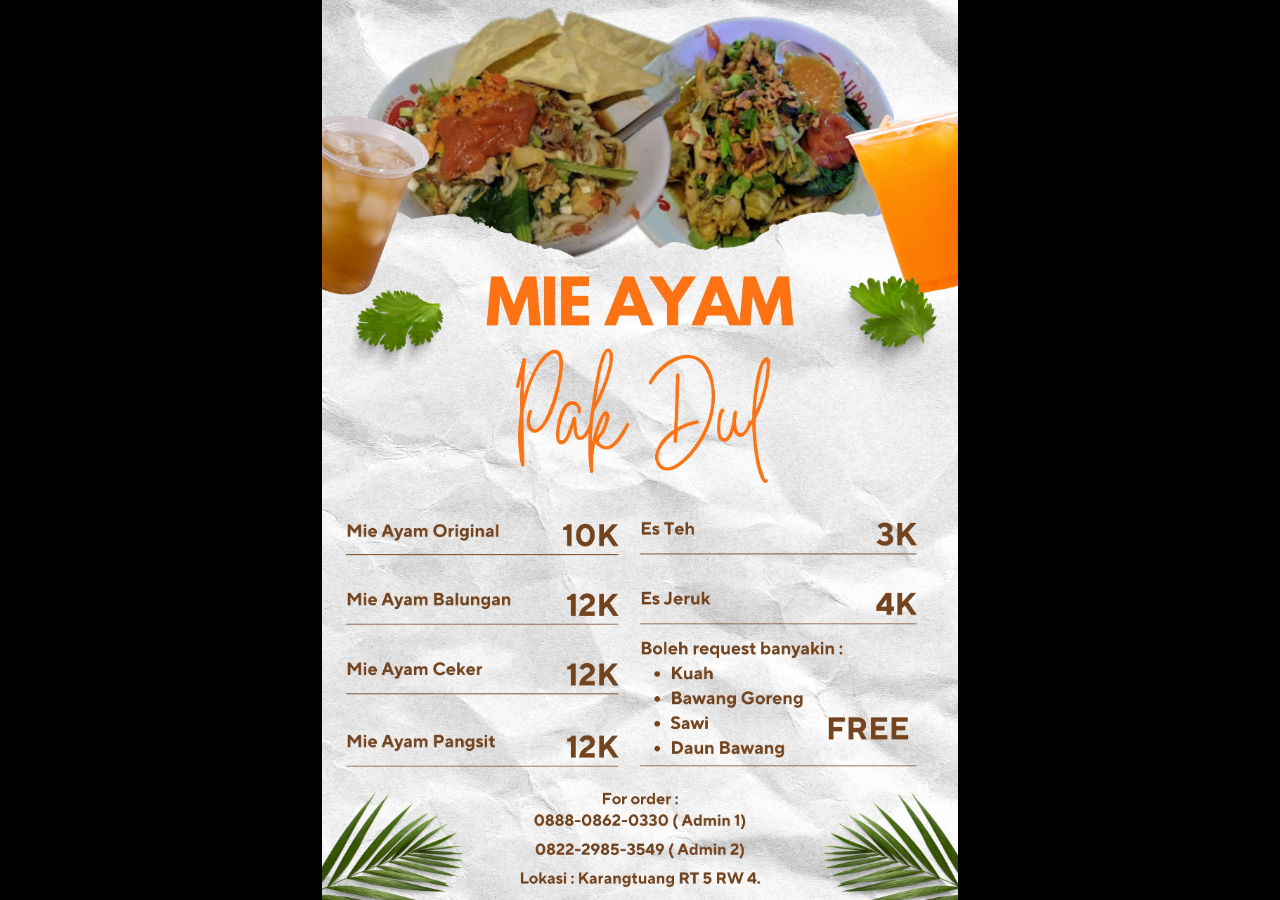
<file: index.html>
<!DOCTYPE html>
<html lang="id">
<head>
  <meta charset="UTF-8">
  <meta name="viewport" content="width=device-width, initial-scale=1.0">
  <title>Menu Makanan Mie Ayam Pak Dul</title>
  <style>
    * {
      margin: 0;
      padding: 0;
      box-sizing: border-box;
    }

    html, body {
      width: 100%;
      height: 100%;
      background-color: #000;
      overflow: hidden;
    }

    .menu-image {
      width: 100vw;
      height: 100vh;
      object-fit: contain; /* Menampilkan gambar utuh, tidak kepotong */
      display: block;
      background-color: #000;
    }

    .popup {
      position: fixed;
      top: 0; left: 0;
      width: 100vw;
      height: 100vh;
      background: rgba(0, 0, 0, 0.85);
      display: flex;
      align-items: center;
      justify-content: center;
      z-index: 10;
      display: none;
    }

    .popup img {
      max-width: 90vw;  /* Fit ke lebar layar */
      max-height: 90vh; /* Fit ke tinggi layar */
      border-radius: 8px;
      box-shadow: 0 0 10px rgba(255, 255, 255, 0.3);
    }

    .popup.show {
      display: flex;
    }

    .popup::after {
      content: '✕';
      position: absolute;
      top: 15px;
      right: 20px;
      color: white;
      font-size: 2rem;
      cursor: pointer;
      z-index: 11;
    }
  </style>
</head>
<body>

  <!-- Gambar menu -->
  <img src="https://wymarrich.github.io/menu.jpeg" alt="Menu Makanan" class="menu-image">

  <!-- Popup lokasi -->
  <div class="popup" id="popup">
    <img src="https://wymarrich.github.io/lokasi.png" alt="Lokasi">
  </div>

  <!-- Script hash checking -->
  <script>
    window.addEventListener('DOMContentLoaded', () => {
      const popup = document.getElementById('popup');

      if (window.location.hash === '#lok') {
        popup.classList.add('show');
      }

      popup.addEventListener('click', () => {
        popup.classList.remove('show');
        history.replaceState("", document.title, window.location.pathname + window.location.search);
      });
    });
  </script>

</body>
</html>
</file>
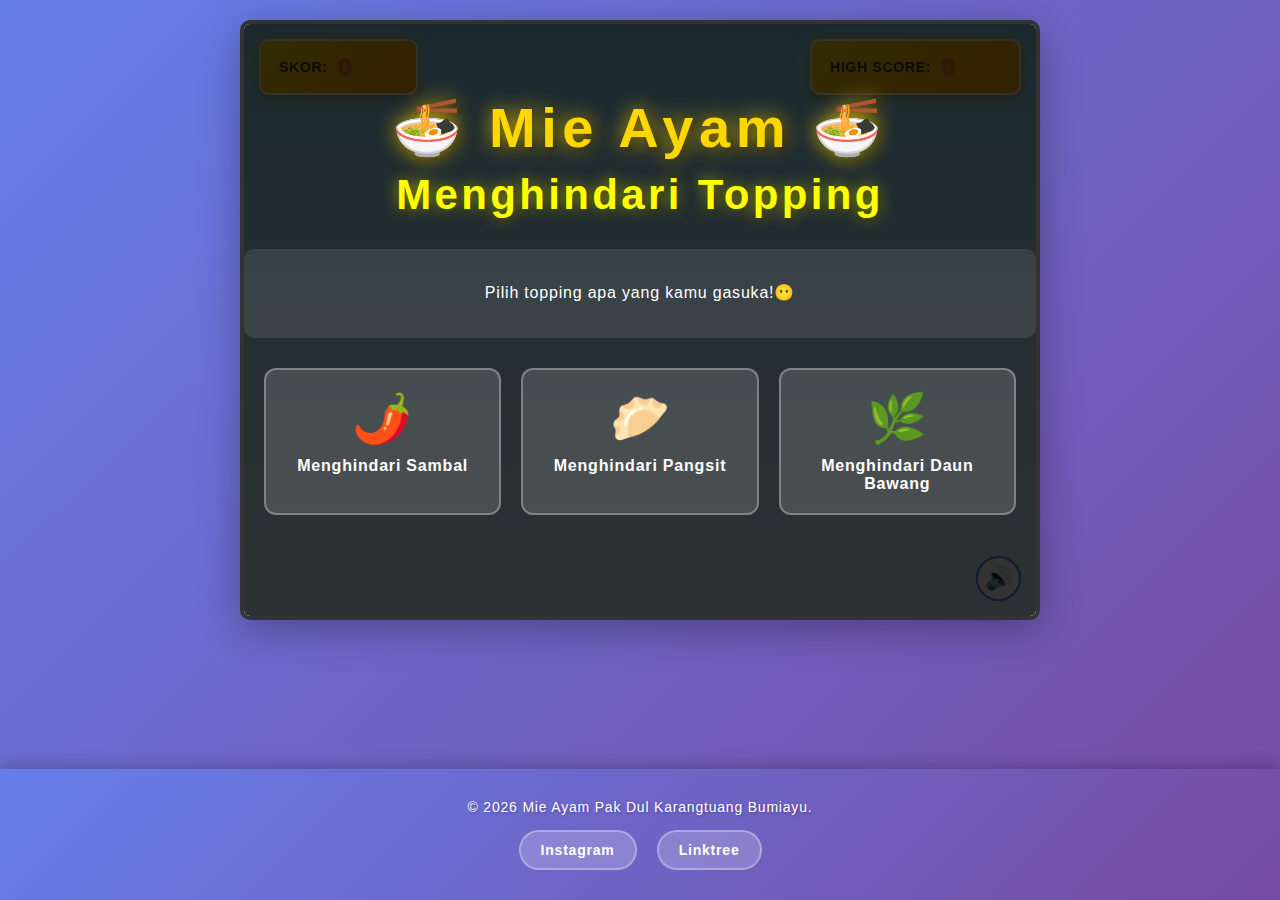
<file: game/index.html>
<!DOCTYPE html>
<html lang="id">
<head>
    <meta charset="UTF-8">
    <meta name="viewport" content="width=device-width, initial-scale=1.0">
    <meta name="description" content="Game Mie Ayam interaktif - Mainkan game menghindari topping mie ayam. Nikmati game yang seru dari Mie Ayam Pak Dul dan Bumiayu.">
    <meta name="keywords" content="mie ayam, mie ayam pak dul, mie ayam bumiayu, game mie ayam, game menghindari topping, mie ayam menghindari topping, game online gratis">
    <meta name="author" content="Mie Ayam Pak Dul">
    <meta name="theme-color" content="#ff6b35">

    <!-- Open Graph untuk social media sharing -->
    <meta property="og:title" content="Game Mie Ayam Menghindari Topping - Mie Ayam Pak Dul">
    <meta property="og:description" content="Mainkan game interaktif mie ayam yang seru! Hindari topping yang tidak kamu sukai. Game gratis dari Mie Ayam Pak Dul.">
    <meta property="og:type" content="website">
    <meta property="og:image" content="https://wymarrich.github.io/game/assets/og-image.png">
    <meta property="og:url" content="https://wymarrich.github.io/game">

    <!-- Twitter Card untuk Twitter sharing -->
    <meta name="twitter:card" content="summary_large_image">
    <meta name="twitter:title" content="Game Mie Ayam Menghindari Topping">
    <meta name="twitter:description" content="Game mie ayam interaktif - hindari topping pilihan mu!">
    <meta name="twitter:image" content="https://wymarrich.github.io/game/assets/og-image.png">

    <title>Game Mie Ayam Menghindari Topping - Mie Ayam Pak Dul & Bumiayu</title>
    <link rel="stylesheet" href="style.css">
    <link rel="icon" type="image/jpeg" href="assets/favico-mieayam.jpg">
</head>
<body>
    <!-- Game Container -->
    <div class="game-wrapper">
        <!-- Game Canvas -->
        <canvas id="gameCanvas" width="800" height="600"></canvas>

        <!-- Game UI -->
        <div class="game-ui">
            <!-- Score Display -->
            <div class="score-board">
                <div class="score-item">
                    <span class="label">Skor:</span>
                    <span class="value" id="currentScore">0</span>
                </div>
                <div class="score-item">
                    <span class="label">High Score:</span>
                    <span class="value" id="highScore">0</span>
                </div>
            </div>

            <!-- Mute Button -->
            <button class="mute-btn" id="muteBtn" title="Mute/Unmute Audio">
                <span class="mute-icon">🔊</span>
            </button>

            <!-- Game Over Screen -->
            <div class="game-over-screen" id="gameOverScreen">
                <div class="game-over-content">
                    <h1>GAME OVER!🫵😆</h1>
                    <p class="game-over-score">Skor Akhir: <span id="finalScore">0</span></p>
                    <p class="game-over-high-score">High Score: <span id="finalHighScore">0</span></p>
                    <button class="btn-restart" id="restartBtn">Main Lagi</button>
                </div>
            </div>

            <!-- Start Screen -->
            <div class="start-screen" id="startScreen">
                <div class="start-content">
                    <h1>🍜 Mie Ayam 🍜</h1>
                    <h2>Menghindari Topping</h2>
                    <div class="instructions">
                        <p>Pilih topping apa yang kamu gasuka!😶</p>
                    </div>
                    <div class="topping-selection">
                        <div class="topping-option" data-topping="sambal">
                            <div class="topping-icon">🌶️</div>
                            <p>Menghindari Sambal</p>
                        </div>
                        <div class="topping-option" data-topping="pangsit">
                            <div class="topping-icon">🥟</div>
                            <p>Menghindari Pangsit</p>
                        </div>
                        <div class="topping-option" data-topping="daunbawang">
                            <div class="topping-icon">🌿</div>
                            <p>Menghindari Daun Bawang</p>
                        </div>
                    </div>
                </div>
            </div>
        </div>
    </div>

    <!-- Mobile Controls Buttons -->
    <div class="mobile-controls" id="mobileControls">
        <button class="control-btn left-btn" id="leftBtn" title="Gerak Kiri">◄</button>
        <button class="control-btn right-btn" id="rightBtn" title="Gerak Kanan">►</button>
    </div>

    <!-- Footer -->
    <footer class="footer">
        <div class="footer-content">
            <p>&copy; <span id="currentYear">0</span> Mie Ayam Pak Dul Karangtuang Bumiayu.</p>
            <div class="social-links">
                <a href="https://www.instagram.com/mieayam.pakdul/" target="_blank" rel="noopener noreferrer" class="social-link">
                    <span>Instagram</span>
                </a>
                <a href="https://linktr.ee/mieayam.pakdul" target="_blank" rel="noopener noreferrer" class="social-link">
                    <span>Linktree</span>
                </a>
            </div>
        </div>
    </footer>

    <script src="script.js"></script>
</body>
</html>
</file>
<file: game/style.css>
/* ===== Reset & Base Styles ===== */
* {
    margin: 0;
    padding: 0;
    box-sizing: border-box;
}

@import url('https://fonts.googleapis.com/css2?family=Orbitron:wght@400;700;900&family=Press+Start+2P&family=Righteous&display=swap');

html, body {
    width: 100%;
    height: 100%;
    font-family: 'Righteous', 'Orbitron', sans-serif;
    background: linear-gradient(135deg, #667eea 0%, #764ba2 100%);
    display: flex;
    flex-direction: column;
    justify-content: flex-start;
    align-items: center;
    min-height: 100vh;
    letter-spacing: 0.05em;
}

/* ===== Game Wrapper ===== */
.game-wrapper {
    position: relative;
    width: 800px;
    height: 600px;
    background: linear-gradient(to bottom, #87ceeb, #e0f6ff);
    border: 4px solid #333;
    border-radius: 10px;
    box-shadow: 0 10px 40px rgba(0, 0, 0, 0.3);
    overflow: hidden;
    margin: 20px 0;
    flex-shrink: 0;
}

/* ===== Canvas ===== */
#gameCanvas {
    display: block;
    width: 100%;
    height: 100%;
    background: linear-gradient(to bottom, #87ceeb 0%, #e0f6ff 100%);
}

/* ===== Game UI Overlay ===== */
.game-ui {
    position: absolute;
    top: 0;
    left: 0;
    width: 100%;
    height: 100%;
    pointer-events: none;
}

/* ===== Score Board ===== */
.score-board {
    position: absolute;
    top: 15px;
    left: 15px;
    right: 15px;
    display: flex;
    justify-content: space-between;
    pointer-events: none;
    z-index: 10;
}

.score-item {
    display: flex;
    align-items: center;
    gap: 10px;
    background: linear-gradient(135deg, rgba(255, 215, 0, 0.95) 0%, rgba(255, 165, 0, 0.95) 100%);
    padding: 12px 18px;
    border-radius: 10px;
    box-shadow: 0 0 15px rgba(255, 215, 0, 0.5), 0 4px 10px rgba(0, 0, 0, 0.2);
    border: 2px solid rgba(255, 255, 255, 0.8);
}

.score-item .label {
    font-weight: 700;
    color: #333;
    font-size: 14px;
    text-transform: uppercase;
    letter-spacing: 0.05em;
}

.score-item .value {
    font-size: 24px;
    font-weight: 900;
    color: #ff6b35;
    min-width: 60px;
    text-shadow: 1px 1px 3px rgba(0, 0, 0, 0.3);
}

/* ===== Mute Button ===== */
.mute-btn {
    position: absolute;
    bottom: 15px;
    right: 15px;
    z-index: 11;
    background: rgba(255, 255, 255, 0.9);
    border: 2px solid #667eea;
    border-radius: 50%;
    width: 45px;
    height: 45px;
    display: flex;
    align-items: center;
    justify-content: center;
    cursor: pointer;
    font-size: 22px;
    transition: all 0.3s ease;
    pointer-events: auto;
    box-shadow: 0 2px 10px rgba(0, 0, 0, 0.1);
}

.mute-btn:hover {
    background: rgba(255, 255, 255, 1);
    transform: scale(1.1);
    box-shadow: 0 4px 15px rgba(0, 0, 0, 0.2);
}

.mute-btn:active {
    transform: scale(0.95);
}

.mute-btn.muted {
    background: rgba(255, 100, 100, 0.9);
    border-color: #ff6b6b;
}

.mute-icon {
    display: inline-block;
    line-height: 1;
}

/* ===== Start Screen ===== */
.start-screen {
    position: absolute;
    top: 0;
    left: 0;
    width: 100%;
    height: 100%;
    background: rgba(0, 0, 0, 0.8);
    display: flex;
    justify-content: center;
    align-items: center;
    z-index: 100;
    pointer-events: auto;
}

.start-content {
    text-align: center;
    color: white;
    animation: slideIn 0.5s ease-out;
}

.start-content h1 {
    font-size: 56px;
    margin-bottom: 10px;
    text-shadow: 0 0 20px rgba(255, 215, 0, 0.8), 3px 3px 10px rgba(0, 0, 0, 0.7);
    font-weight: 900;
    letter-spacing: 0.1em;
    color: #ffd700;
}

.start-content h2 {
    font-size: 42px;
    margin-bottom: 30px;
    color: #ffff00;
    text-shadow: 0 0 15px rgba(255, 255, 0, 0.6), 2px 2px 8px rgba(0, 0, 0, 0.7);
    font-weight: 700;
    letter-spacing: 0.08em;
}

.instructions {
    margin: 30px 0;
    background: rgba(255, 255, 255, 0.1);
    padding: 20px;
    border-radius: 10px;
    font-size: 16px;
    line-height: 1.8;
}

.instructions p {
    margin: 10px 0;
}

.instructions strong {
    color: #ffd700;
}

/* ===== Topping Selection ===== */
.topping-selection {
    display: grid;
    grid-template-columns: repeat(3, 1fr);
    gap: 20px;
    margin: 30px 0;
    padding: 0 20px;
}

.topping-option {
    background: rgba(255, 255, 255, 0.15);
    border: 2px solid rgba(255, 255, 255, 0.3);
    border-radius: 12px;
    padding: 20px;
    cursor: pointer;
    transition: all 0.3s ease;
    pointer-events: auto;
}

.topping-option:hover {
    background: rgba(255, 255, 255, 0.25);
    border-color: rgba(255, 255, 255, 0.6);
    transform: translateY(-5px);
    box-shadow: 0 5px 20px rgba(0, 0, 0, 0.3);
}

.topping-option.selected {
    background: rgba(255, 215, 0, 0.3);
    border-color: #ffd700;
    box-shadow: 0 0 20px rgba(255, 215, 0, 0.5);
}

.topping-icon {
    font-size: 48px;
    margin-bottom: 10px;
    animation: bounce 2s infinite;
}

.topping-option:nth-child(2) .topping-icon {
    animation-delay: 0.2s;
}

.topping-option:nth-child(3) .topping-icon {
    animation-delay: 0.4s;
}

.topping-option p {
    font-size: 16px;
    font-weight: bold;
    margin: 0;
}

/* ===== Game Over Screen ===== */
.game-over-screen {
    position: absolute;
    top: 0;
    left: 0;
    width: 100%;
    height: 100%;
    background:
        linear-gradient(135deg, rgba(0, 0, 0, 0.85) 0%, rgba(0, 0, 0, 0.85) 100%),
        url('assets/game-over/mie-kena-sambal.png') center/contain no-repeat;
    background-attachment: fixed;
    display: none;
    justify-content: center;
    align-items: center;
    z-index: 100;
    pointer-events: auto;
}

.game-over-screen.show {
    display: flex;
    animation: fadeIn 0.3s ease-out;
}

.game-over-content {
    text-align: center;
    color: white;
    animation: popIn 0.5s ease-out;
    max-height: 90vh;
    overflow-y: auto;
    padding: 20px;
}


.game-over-content h1 {
    font-size: 64px;
    margin-bottom: 20px;
    color: #ff4444;
    text-shadow: 0 0 20px rgba(255, 68, 68, 0.8), 3px 3px 10px rgba(0, 0, 0, 0.7);
    font-weight: 900;
    letter-spacing: 0.1em;
}

.game-over-score,
.game-over-high-score {
    font-size: 28px;
    margin: 15px 0;
    text-shadow: 0 0 10px rgba(255, 215, 0, 0.5), 2px 2px 5px rgba(0, 0, 0, 0.5);
    font-weight: 700;
}

.game-over-score span,
.game-over-high-score span {
    color: #ffd700;
    font-weight: bold;
}

/* ===== Buttons ===== */
.btn-start,
.btn-restart {
    margin-top: 30px;
    padding: 18px 50px;
    font-size: 22px;
    font-weight: 900;
    color: white;
    background: linear-gradient(135deg, #ff6b35 0%, #ff8c5a 100%);
    border: 3px solid #ffff00;
    border-radius: 12px;
    cursor: pointer;
    box-shadow: 0 0 20px rgba(255, 107, 53, 0.8), 0 6px 20px rgba(0, 0, 0, 0.4);
    transition: all 0.3s ease;
    pointer-events: auto;
    text-transform: uppercase;
    letter-spacing: 0.08em;
}

.btn-start:hover,
.btn-restart:hover {
    transform: translateY(-4px);
    box-shadow: 0 0 30px rgba(255, 107, 53, 1), 0 10px 25px rgba(0, 0, 0, 0.5);
}

.btn-start:active,
.btn-restart:active {
    transform: translateY(-1px);
}

/* ===== Animations ===== */
@keyframes slideIn {
    from {
        opacity: 0;
        transform: translateY(-30px);
    }
    to {
        opacity: 1;
        transform: translateY(0);
    }
}

@keyframes fadeIn {
    from {
        opacity: 0;
    }
    to {
        opacity: 1;
    }
}

@keyframes popIn {
    0% {
        opacity: 0;
        transform: scale(0.5);
    }
    100% {
        opacity: 1;
        transform: scale(1);
    }
}

@keyframes fall {
    from {
        transform: translateY(-50px) rotateZ(0deg);
        opacity: 1;
    }
    to {
        transform: translateY(650px) rotateZ(360deg);
        opacity: 1;
    }
}

@keyframes shake {
    0%, 100% {
        transform: translateX(0);
    }
    10%, 30%, 50%, 70%, 90% {
        transform: translateX(-5px);
    }
    20%, 40%, 60%, 80% {
        transform: translateX(5px);
    }
}

@keyframes bounce {
    0%, 100% {
        transform: translateY(0);
    }
    50% {
        transform: translateY(-10px);
    }
}

/* ===== Responsive Design ===== */

/* Tablet & smaller desktop (768px to 1024px) */
@media (max-width: 1024px) {
    .game-wrapper {
        width: 90vw;
        height: 67.5vw;
        max-width: 800px;
        max-height: 600px;
    }

    .topping-selection {
        gap: 15px;
        padding: 0 10px;
    }

    .topping-option {
        padding: 15px;
    }

    .topping-icon {
        font-size: 40px;
    }
}

/* Small devices (max 768px) */
@media (max-width: 768px) {
    body {
        padding: 10px;
    }

    .game-wrapper {
        width: 100vw;
        max-width: 100%;
        height: 75vw;
        max-height: 85vh;
        border: 3px solid #333;
    }

    #gameCanvas {
        width: 100%;
        height: 100%;
    }

    .start-content {
        padding: 20px;
    }

    .start-content h1 {
        font-size: 42px;
        margin-bottom: 8px;
        text-shadow: 0 0 18px rgba(255, 215, 0, 0.7), 2px 2px 8px rgba(0, 0, 0, 0.7);
    }

    .start-content h2 {
        font-size: 32px;
        margin-bottom: 20px;
        text-shadow: 0 0 12px rgba(255, 255, 0, 0.5), 2px 2px 6px rgba(0, 0, 0, 0.7);
    }

    .instructions {
        font-size: 13px;
        padding: 15px;
        margin: 15px 0;
    }

    .topping-selection {
        grid-template-columns: repeat(3, 1fr);
        gap: 12px;
        margin: 20px 0;
        padding: 0 10px;
    }

    .topping-option {
        padding: 12px 8px;
        border-radius: 10px;
    }

    .topping-icon {
        font-size: 36px;
        margin-bottom: 8px;
    }

    .topping-option p {
        font-size: 12px;
    }

    .score-board {
        top: 10px;
        left: 10px;
        right: 10px;
        gap: 10px;
    }

    .score-item {
        padding: 8px 12px;
        font-size: 12px;
    }

    .score-item .label {
        font-size: 11px;
    }

    .score-item .value {
        font-size: 16px;
        min-width: 40px;
    }

    .mute-btn {
        width: 40px;
        height: 40px;
        font-size: 18px;
        bottom: 10px;
        right: 10px;
    }

    .game-over-content h1 {
        font-size: 38px;
        margin-bottom: 12px;
        margin-top: 15px;
        text-shadow: 0 0 15px rgba(255, 68, 68, 0.6), 2px 2px 8px rgba(0, 0, 0, 0.7);
    }

    .game-over-score,
    .game-over-high-score {
        font-size: 18px;
        margin: 12px 0;
        font-weight: 700;
    }


    .btn-start,
    .btn-restart {
        margin-top: 20px;
        margin-bottom: 15px;
        padding: 14px 35px;
        font-size: 18px;
        font-weight: 900;
    }
}

/* Very small devices (max 480px) */
@media (max-width: 480px) {
    html, body {
        min-height: 100vh;
        overflow-y: auto;
    }

    .game-wrapper {
        width: 100vw;
        height: 100vw;
        max-height: 90vh;
        border: 2px solid #333;
        border-radius: 5px;
        margin: auto;
    }

    .start-content {
        padding: 15px;
    }

    .start-content h1 {
        font-size: 28px;
        margin-bottom: 3px;
    }

    .start-content h2 {
        font-size: 20px;
        margin-bottom: 15px;
    }

    .instructions {
        font-size: 12px;
        padding: 12px;
        margin: 12px 0;
    }

    .topping-selection {
        grid-template-columns: repeat(3, 1fr);
        gap: 10px;
        margin: 15px 0;
        padding: 0 8px;
    }

    .topping-option {
        padding: 10px 6px;
    }

    .topping-icon {
        font-size: 32px;
        margin-bottom: 5px;
    }

    .topping-option p {
        font-size: 11px;
    }

    .score-board {
        flex-direction: column;
        gap: 5px;
        width: auto;
    }

    .score-item {
        padding: 6px 10px;
        font-size: 11px;
    }

    .score-item .value {
        font-size: 14px;
    }

    .mute-btn {
        width: 38px;
        height: 38px;
        font-size: 16px;
        bottom: 8px;
        right: 8px;
    }

    .game-over-content {
        padding: 20px 12px;
        max-height: 85vh;
        overflow-y: auto;
    }

    .game-over-content h1 {
        font-size: 30px;
        margin-bottom: 12px;
        margin-top: 10px;
        text-shadow: 0 0 12px rgba(255, 68, 68, 0.6), 2px 2px 6px rgba(0, 0, 0, 0.7);
    }

    .game-over-score,
    .game-over-high-score {
        font-size: 15px;
        margin: 7px 0;
        font-weight: 700;
    }


    .btn-start,
    .btn-restart {
        margin-top: 18px;
        margin-bottom: 10px;
        padding: 12px 28px;
        font-size: 16px;
        font-weight: 900;
        border: 2px solid #ffff00;
    }
}

/* ===== Mobile Controls (Buttons) ===== */
.mobile-controls {
    position: relative;
    width: 100%;
    padding: 15px 0;
    z-index: 12;
    pointer-events: auto;
    display: none;
    justify-content: center;
    gap: 50px;
}

.mobile-controls.active {
    display: flex;
}

.control-btn {
    width: 60px;
    height: 60px;
    border-radius: 12px;
    border: 3px solid white;
    background: linear-gradient(135deg, #ff6b35 0%, #ff8c5a 100%);
    color: white;
    font-size: 28px;
    font-weight: bold;
    cursor: pointer;
    box-shadow: 0 4px 10px rgba(0, 0, 0, 0.3);
    transition: all 0.2s ease;
    user-select: none;
    touch-action: none;
    display: flex;
    align-items: center;
    justify-content: center;
}

.control-btn:active {
    transform: scale(0.95);
    box-shadow: 0 2px 5px rgba(0, 0, 0, 0.2);
}

.control-btn:hover {
    background: linear-gradient(135deg, #ff7a4a 0%, #ff9b6a 100%);
    box-shadow: 0 6px 15px rgba(0, 0, 0, 0.4);
}

/* Control buttons show only on mobile */
@media (max-width: 768px) {
    .mobile-controls {
        display: none;
        gap: 40px;
    }

    .mobile-controls.active {
        display: flex;
    }

    .control-btn {
        width: 55px;
        height: 55px;
        font-size: 24px;
    }
}

/* Hide controls on desktop */
@media (min-width: 769px) {
    .mobile-controls {
        display: none !important;
    }
}

/* ===== Footer ===== */
footer.footer {
    width: 100%;
    background: linear-gradient(135deg, #667eea 0%, #764ba2 100%);
    padding: 30px 20px;
    text-align: center;
    box-shadow: 0 -4px 15px rgba(0, 0, 0, 0.2);
    margin-top: auto;
}

.footer-content {
    max-width: 800px;
    margin: 0 auto;
}

.footer-content p {
    color: white;
    font-size: 14px;
    margin-bottom: 15px;
    text-shadow: 1px 1px 3px rgba(0, 0, 0, 0.3);
}

.social-links {
    display: flex;
    justify-content: center;
    gap: 20px;
    flex-wrap: wrap;
}

.social-link {
    display: inline-block;
    padding: 10px 20px;
    background: rgba(255, 255, 255, 0.2);
    color: white;
    text-decoration: none;
    border-radius: 20px;
    transition: all 0.3s ease;
    border: 2px solid rgba(255, 255, 255, 0.3);
    font-weight: bold;
    font-size: 14px;
}

.social-link:hover {
    background: rgba(255, 255, 255, 0.35);
    border-color: rgba(255, 255, 255, 0.8);
    transform: translateY(-3px);
    box-shadow: 0 4px 12px rgba(0, 0, 0, 0.2);
}

.social-link:active {
    transform: translateY(-1px);
}

/* ===== Utility Classes ===== */
.hidden {
    display: none !important;
}

.visible {
    display: block !important;
}

/* ===== Footer Responsive ===== */
@media (max-width: 768px) {
    footer.footer {
        padding: 20px 15px;
        margin-top: 15px;
    }

    .footer-content p {
        font-size: 12px;
        margin-bottom: 12px;
    }

    .social-links {
        gap: 15px;
    }

    .social-link {
        padding: 8px 16px;
        font-size: 13px;
    }
}

@media (max-width: 480px) {
    footer.footer {
        padding: 15px 10px;
        margin-top: 10px;
    }

    .footer-content p {
        font-size: 11px;
        margin-bottom: 10px;
    }

    .social-links {
        gap: 10px;
    }

    .social-link {
        padding: 8px 14px;
        font-size: 12px;
    }
}
</file>
